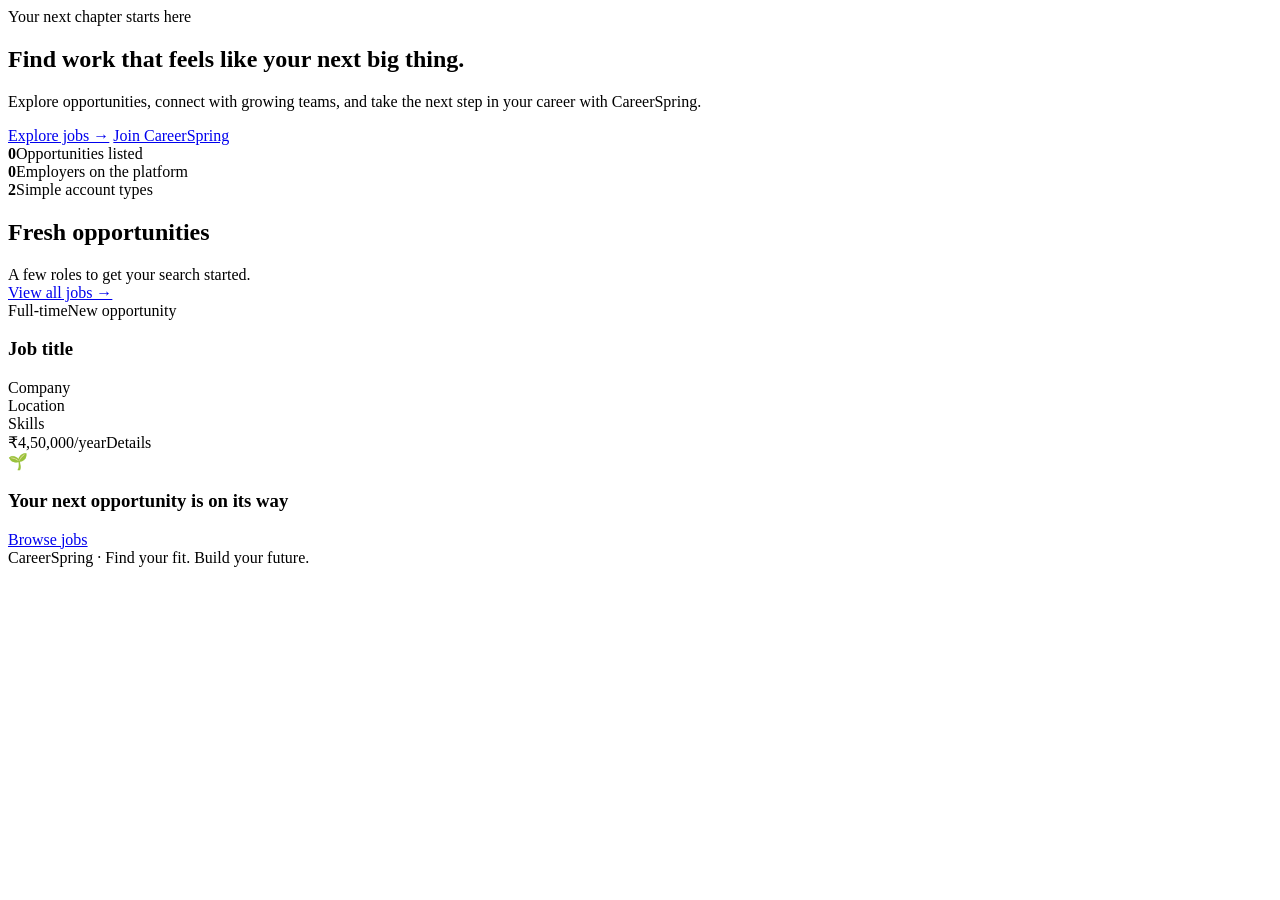
<file: src/main/resources/templates/index.html>
<!DOCTYPE html><html lang="en" xmlns:th="http://www.thymeleaf.org"><head><meta charset="UTF-8"><meta name="viewport" content="width=device-width,initial-scale=1"><title>CareerSpring | Find your next opportunity</title><link rel="stylesheet" th:href="@{/css/style.css}"></head><body><div th:replace="~{fragments/nav :: nav}"></div><main class="container"><section class="hero"><div class="eyebrow">Your next chapter starts here</div><h1>Find work that feels like your next big thing.</h1><p>Explore opportunities, connect with growing teams, and take the next step in your career with CareerSpring.</p><a class="btn btn-light" href="/jobs">Explore jobs →</a> <a class="btn btn-outline" href="/register">Join CareerSpring</a></section><div class="stats"><div class="stat"><strong th:text="${jobCount}">0</strong><span>Opportunities listed</span></div><div class="stat"><strong th:text="${employerCount}">0</strong><span>Employers on the platform</span></div><div class="stat"><strong>2</strong><span>Simple account types</span></div></div><div class="section-head"><div><h2>Fresh opportunities</h2><div class="muted">A few roles to get your search started.</div></div><a href="/jobs" class="btn btn-outline">View all jobs →</a></div><div class="job-grid" th:if="${!jobs.isEmpty()}"><article class="job-card" th:each="job : ${jobs}"><div class="chips"><span class="chip" th:text="${job.jobType}">Full-time</span><span class="chip chip-pink">New opportunity</span></div><h3 th:text="${job.title}">Job title</h3><div class="company" th:text="${job.company}">Company</div><div class="muted" th:text="'⌖ ' + ${job.location}">Location</div><div class="muted" th:text="${job.skills}">Skills</div><div class="bottom"><span class="salary" th:text="${job.salary != null && job.salary > 0 ? '₹' + #numbers.formatDecimal(job.salary,0,'COMMA',0,'POINT') + '/year' : 'Salary not listed'}">₹4,50,000/year</span><a class="btn btn-small" th:href="@{/jobs/{id}(id=${job.id})}">Details</a></div></article></div><div class="empty" th:if="${jobs.isEmpty()}"><div class="emoji">🌱</div><h3>Your next opportunity is on its way</h3><a href="/jobs" class="btn">Browse jobs</a></div></main><footer class="footer">CareerSpring · Find your fit. Build your future.</footer></body></html>
</file>
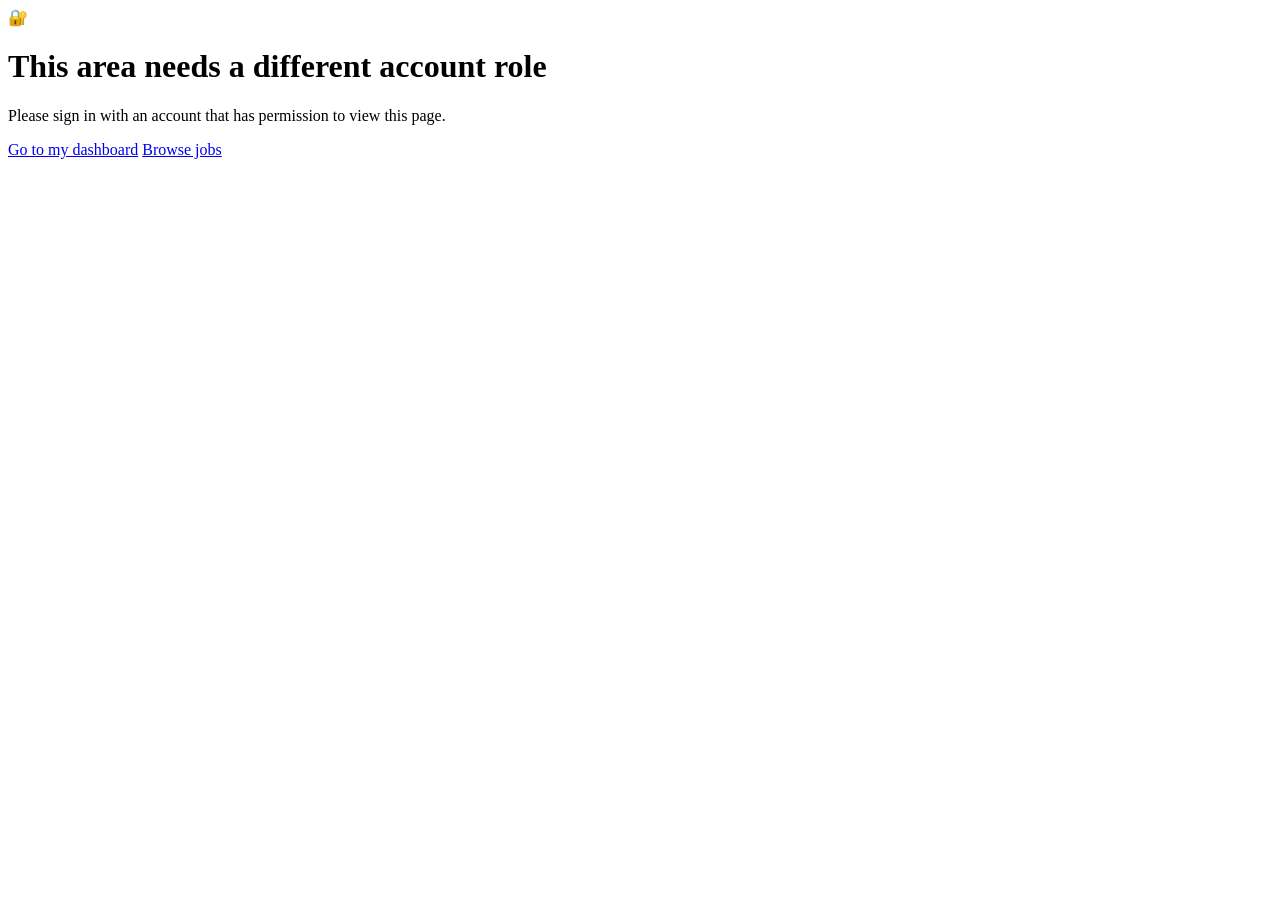
<file: src/main/resources/templates/access-denied.html>
<!DOCTYPE html><html lang="en" xmlns:th="http://www.thymeleaf.org"><head><meta charset="UTF-8"><meta name="viewport" content="width=device-width,initial-scale=1"><title>Access denied | CareerSpring</title><link rel="stylesheet" th:href="@{/css/style.css}"></head><body><div th:replace="~{fragments/nav :: nav}"></div><main class="container"><div class="empty"><div class="emoji">🔐</div><h1>This area needs a different account role</h1><p class="muted">Please sign in with an account that has permission to view this page.</p><a class="btn" href="/dashboard">Go to my dashboard</a> <a class="btn btn-outline" href="/jobs">Browse jobs</a></div></main></body></html>
</file>
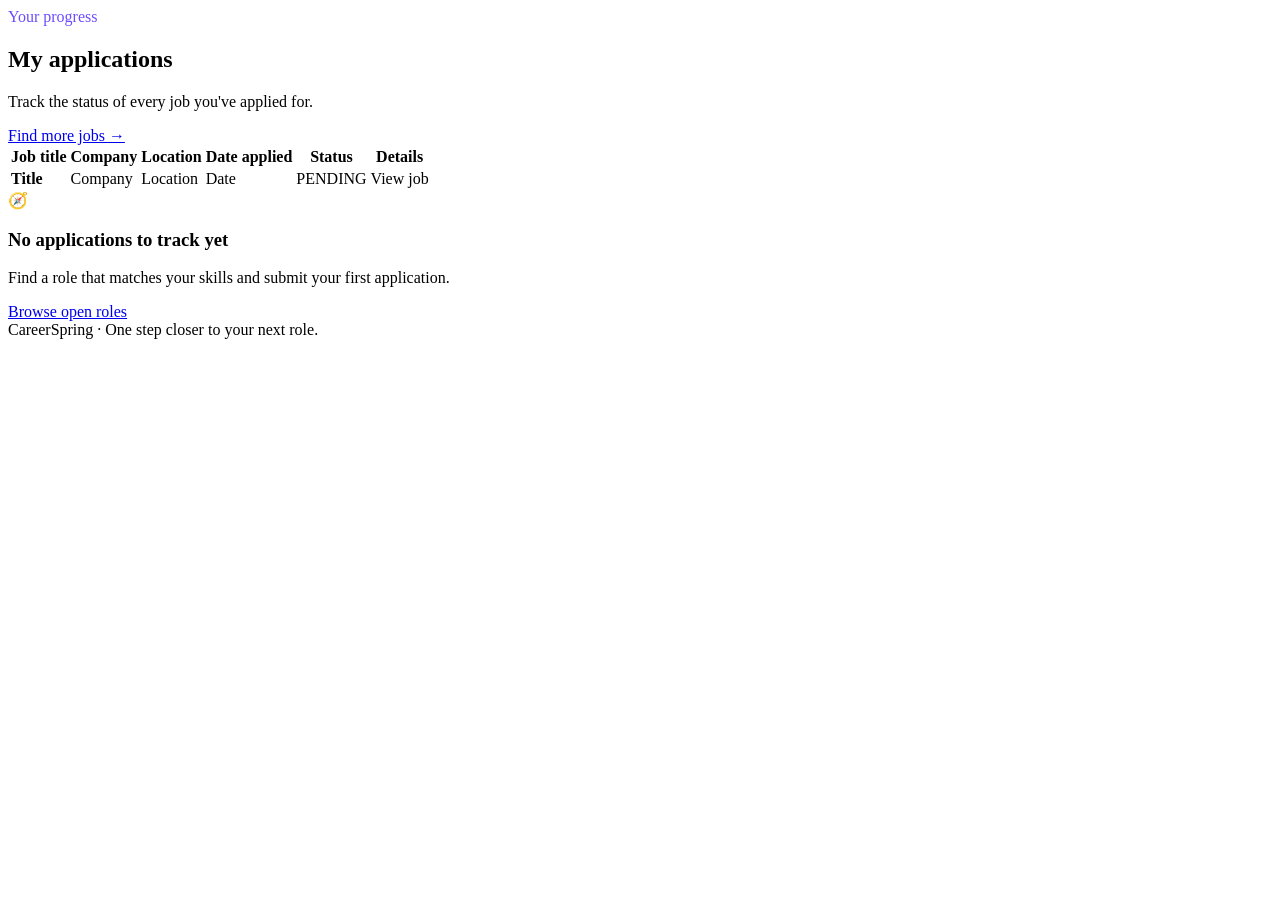
<file: src/main/resources/templates/applicant/applications.html>
<!DOCTYPE html><html lang="en" xmlns:th="http://www.thymeleaf.org"><head><meta charset="UTF-8"><meta name="viewport" content="width=device-width,initial-scale=1"><title>My applications | CareerSpring</title><link rel="stylesheet" th:href="@{/css/style.css}"></head><body><div th:replace="~{fragments/nav :: nav}"></div><main class="container"><div class="section-head"><div><div class="eyebrow" style="color:#6c4cff">Your progress</div><h2>My applications</h2><p class="muted">Track the status of every job you've applied for.</p></div><a href="/jobs" class="btn">Find more jobs →</a></div><div class="alert" th:if="${success}" th:text="${success}"></div><div class="table-wrap" th:if="${!applications.isEmpty()}"><table class="table"><thead><tr><th>Job title</th><th>Company</th><th>Location</th><th>Date applied</th><th>Status</th><th>Details</th></tr></thead><tbody><tr th:each="app : ${applications}"><td><strong th:text="${app.job.title}">Title</strong></td><td th:text="${app.job.company}">Company</td><td th:text="${app.job.location}">Location</td><td th:text="${#temporals.format(app.appliedAt,'dd MMM yyyy')}">Date</td><td><span class="status" th:classappend="${' status-' + app.status}" th:text="${app.status}">PENDING</span></td><td><a th:href="@{/jobs/{id}(id=${app.job.id})}">View job</a></td></tr></tbody></table></div><div class="empty" th:if="${applications.isEmpty()}"><div class="emoji">🧭</div><h3>No applications to track yet</h3><p class="muted">Find a role that matches your skills and submit your first application.</p><a href="/jobs" class="btn">Browse open roles</a></div></main><footer class="footer">CareerSpring · One step closer to your next role.</footer></body></html>
</file>
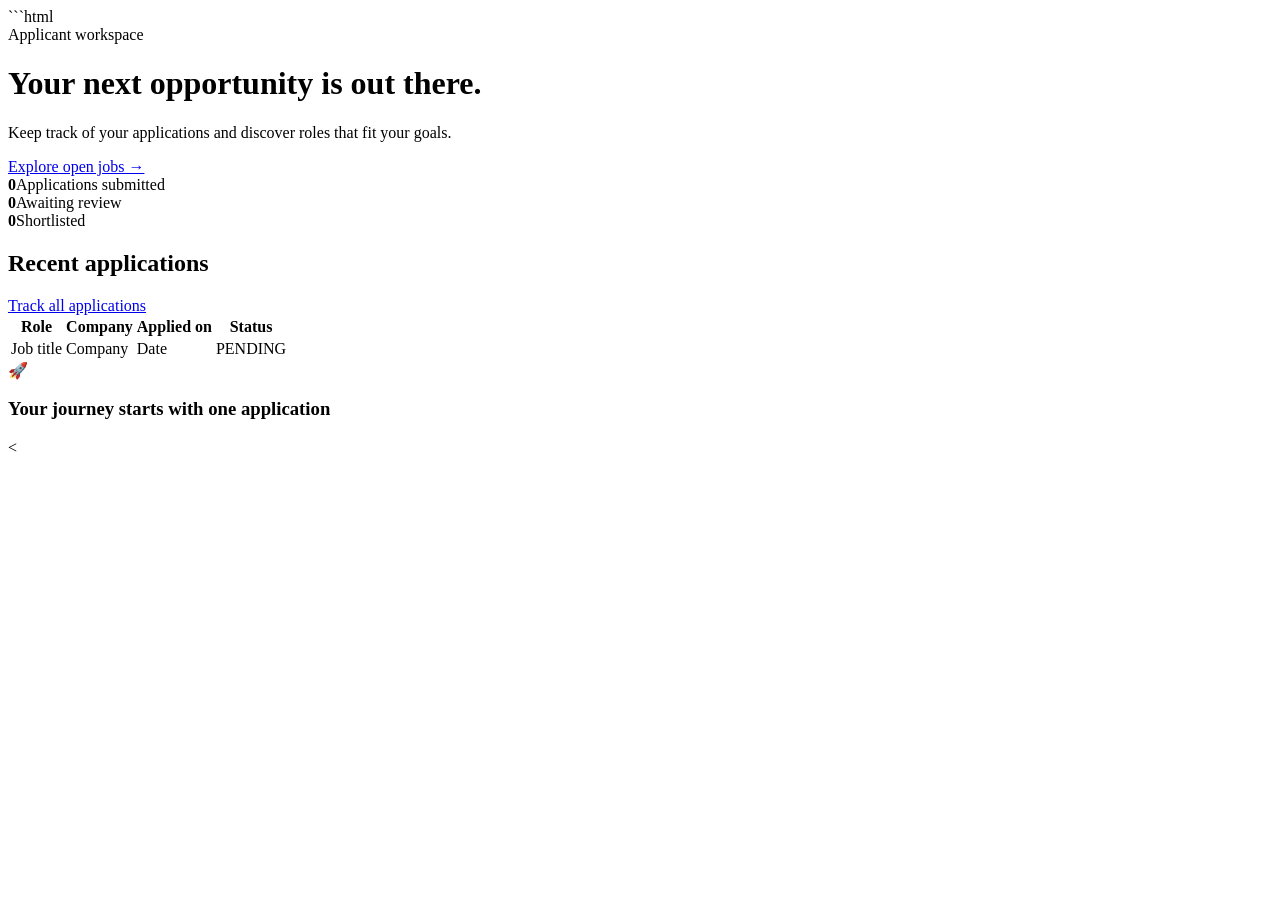
<file: src/main/resources/templates/applicant/dashboard.html>
```html
<!DOCTYPE html><html lang="en" xmlns:th="http://www.thymeleaf.org"><head><meta charset="UTF-8"><meta name="viewport" content="width=device-width,initial-scale=1"><title>Applicant dashboard | CareerSpring</title><link rel="stylesheet" th:href="@{/css/style.css}"></head><body><div th:replace="~{fragments/nav :: nav}"></div><main class="container"><div class="hero"><div class="eyebrow">Applicant workspace</div><h1>Your next opportunity is out there.</h1><p>Keep track of your applications and discover roles that fit your goals.</p><a class="btn btn-light" href="/jobs">Explore open jobs →</a></div><div class="stats"><div class="stat"><strong th:text="${myApplications.size()}">0</strong><span>Applications submitted</span></div><div class="stat"><strong th:text="${myApplications.?[status == 'PENDING'].size()}">0</strong><span>Awaiting review</span></div><div class="stat"><strong th:text="${myApplications.?[status == 'SHORTLISTED'].size()}">0</strong><span>Shortlisted</span></div></div><div class="section-head"><h2>Recent applications</h2><a href="/applicant/applications" class="btn btn-outline btn-small">Track all applications</a></div><div class="table-wrap" th:if="${!myApplications.isEmpty()}"><table class="table"><thead><tr><th>Role</th><th>Company</th><th>Applied on</th><th>Status</th></tr></thead><tbody><tr th:each="app : ${myApplications}"><td><a th:href="@{/jobs/{id}(id=${app.job.id})}" th:text="${app.job.title}">Job title</a></td><td th:text="${app.job.company}">Company</td><td th:text="${#temporals.format(app.appliedAt,'dd MMM yyyy')}">Date</td><td><span class="status" th:classappend="${' status-' + app.status}" th:text="${app.status}">PENDING</span></td></tr></tbody></table></div><div class="empty" th:if="${myApplications.isEmpty()}"><div class="emoji">🚀</div><h3>Your journey starts with one application</h3><
</file>
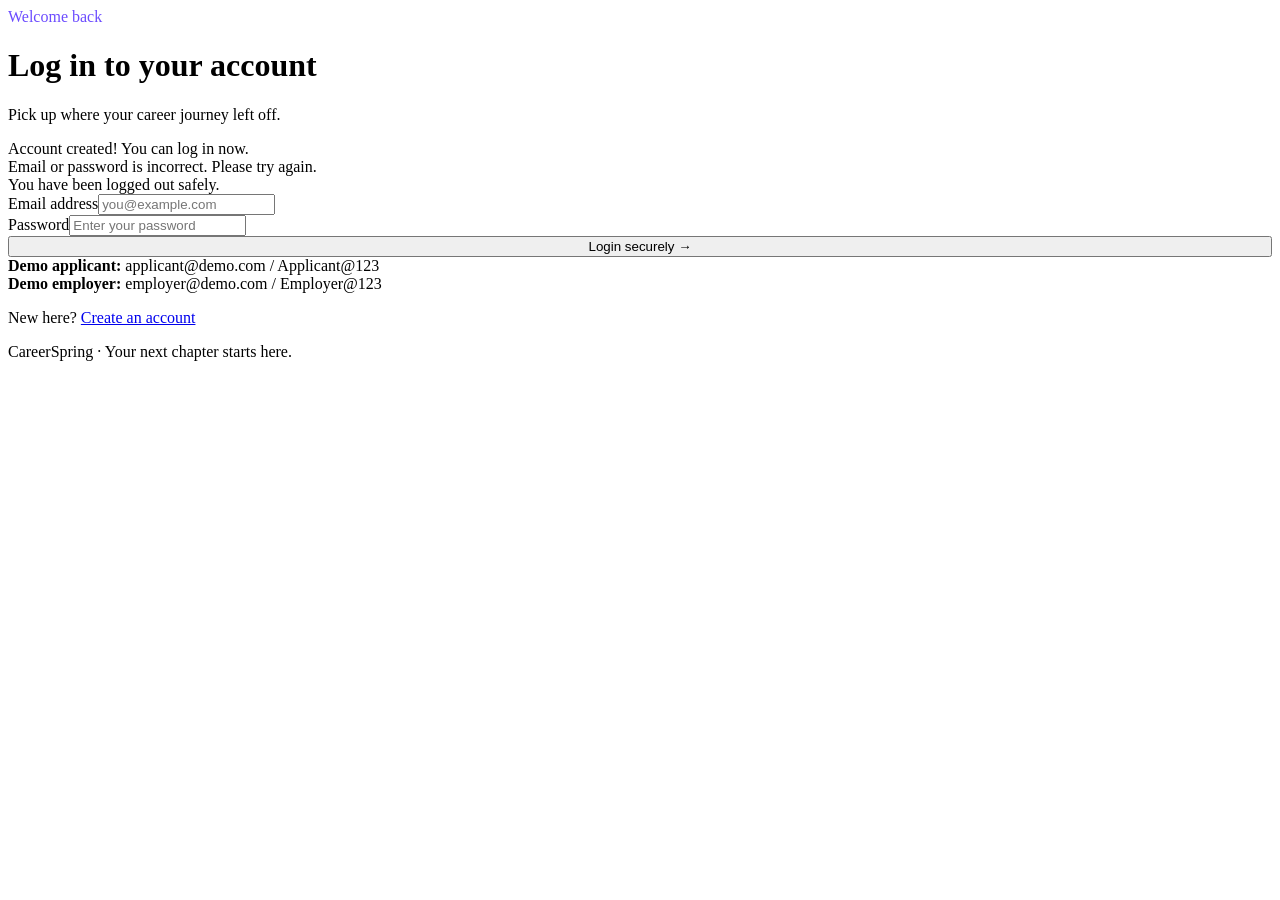
<file: src/main/resources/templates/auth/login.html>
<!DOCTYPE html><html lang="en" xmlns:th="http://www.thymeleaf.org"><head><meta charset="UTF-8"><meta name="viewport" content="width=device-width,initial-scale=1"><title>Login | CareerSpring</title><link rel="stylesheet" th:href="@{/css/style.css}"></head><body><div th:replace="~{fragments/nav :: nav}"></div><main class="container"><div class="form-card"><div class="eyebrow" style="color:#6c4cff">Welcome back</div><h1>Log in to your account</h1><p class="muted">Pick up where your career journey left off.</p><div class="alert" th:if="${param.registered}">Account created! You can log in now.</div><div class="alert alert-error" th:if="${param.error}">Email or password is incorrect. Please try again.</div><div class="alert" th:if="${param.logout}">You have been logged out safely.</div><form th:action="@{/login}" method="post"><div class="field"><label for="username">Email address</label><input id="username" name="username" type="email" placeholder="you@example.com" required></div><div class="field"><label for="password">Password</label><input id="password" name="password" type="password" placeholder="Enter your password" required></div><button class="btn" type="submit" style="width:100%">Login securely →</button></form><div class="auth-note"><strong>Demo applicant:</strong> applicant@demo.com / Applicant@123<br><strong>Demo employer:</strong> employer@demo.com / Employer@123</div><p class="muted">New here? <a href="/register">Create an account</a></p></div></main><footer class="footer">CareerSpring · Your next chapter starts here.</footer></body></html>
</file>
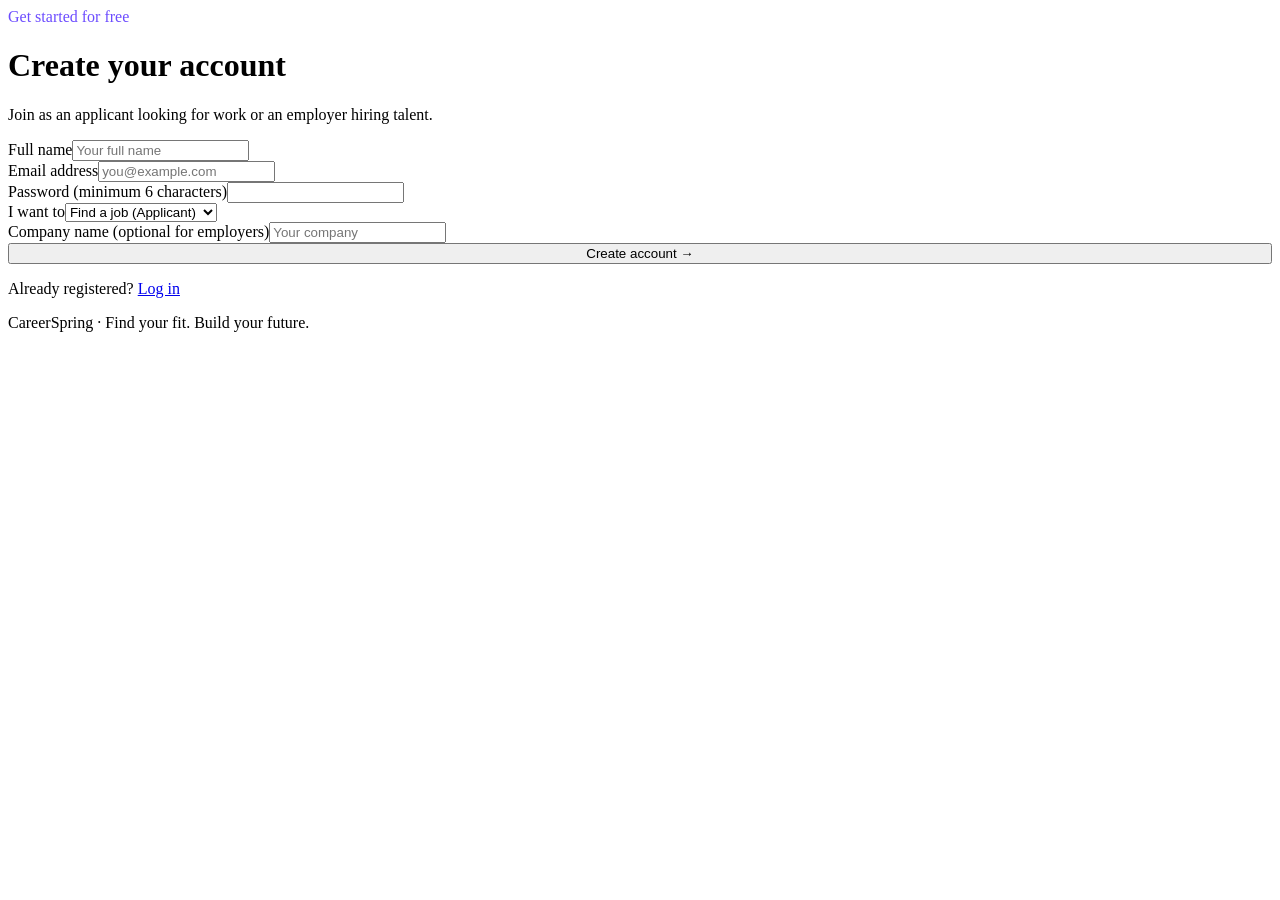
<file: src/main/resources/templates/auth/register.html>
<!DOCTYPE html><html lang="en" xmlns:th="http://www.thymeleaf.org"><head><meta charset="UTF-8"><meta name="viewport" content="width=device-width,initial-scale=1"><title>Create account | CareerSpring</title><link rel="stylesheet" th:href="@{/css/style.css}"></head><body><div th:replace="~{fragments/nav :: nav}"></div><main class="container"><div class="form-card"><div class="eyebrow" style="color:#6c4cff">Get started for free</div><h1>Create your account</h1><p class="muted">Join as an applicant looking for work or an employer hiring talent.</p><form th:action="@{/register}" th:object="${user}" method="post"><div class="field"><label for="fullName">Full name</label><input id="fullName" th:field="*{fullName}" placeholder="Your full name" required><div class="error" th:errors="*{fullName}"></div></div><div class="field"><label for="email">Email address</label><input id="email" type="email" th:field="*{email}" placeholder="you@example.com" required><div class="error" th:errors="*{email}"></div></div><div class="field"><label for="password">Password (minimum 6 characters)</label><input id="password" type="password" th:field="*{password}" minlength="6" required><div class="error" th:errors="*{password}"></div></div><div class="field"><label for="accountRole">I want to</label><select id="accountRole" name="accountRole"><option value="APPLICANT">Find a job (Applicant)</option><option value="EMPLOYER">Hire talent (Employer)</option></select></div><div class="field"><label for="companyName">Company name (optional for employers)</label><input id="companyName" th:field="*{companyName}" placeholder="Your company"></div><button class="btn" type="submit" style="width:100%">Create account →</button></form><p class="muted">Already registered? <a href="/login">Log in</a></p></div></main><footer class="footer">CareerSpring · Find your fit. Build your future.</footer></body></html>
</file>
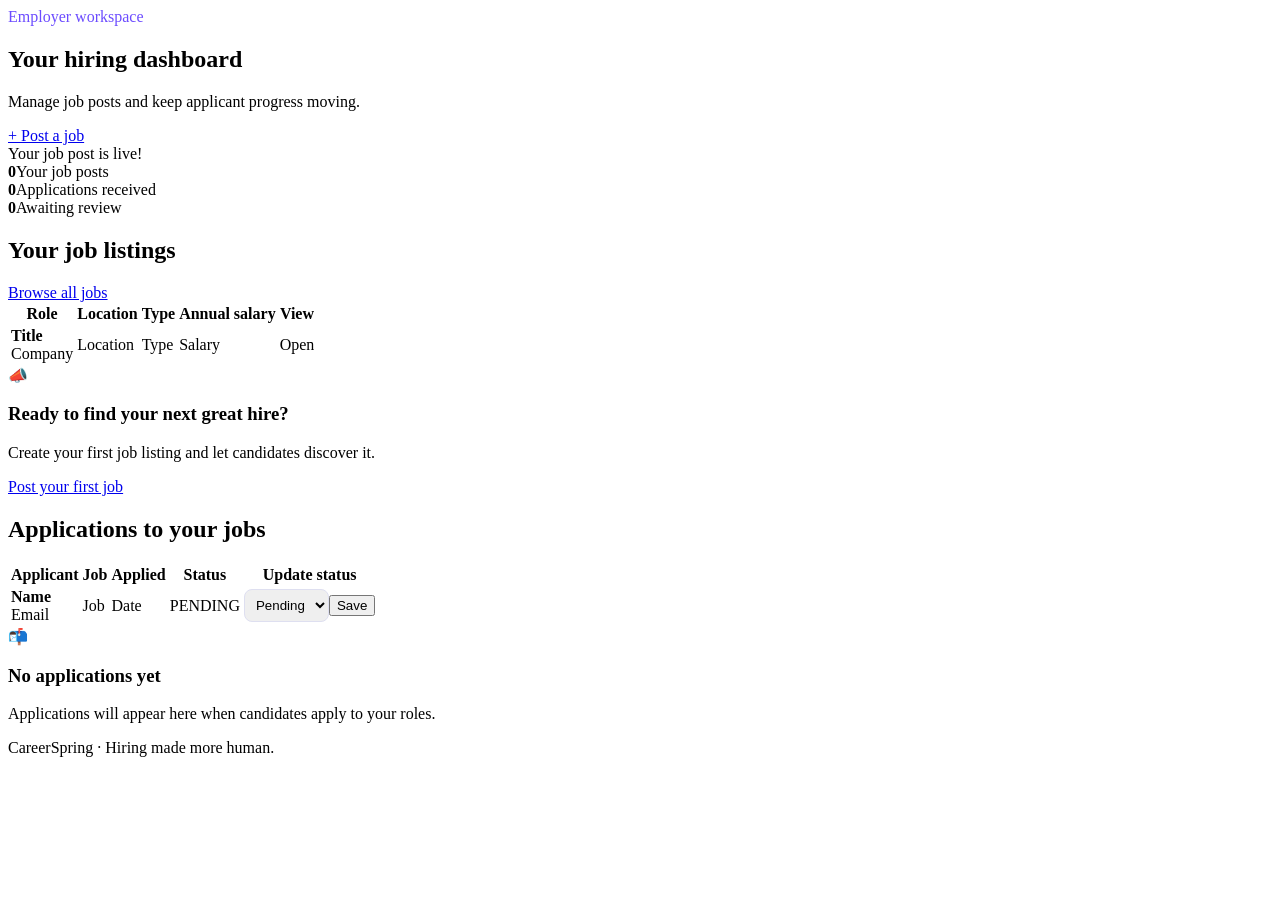
<file: src/main/resources/templates/employer/dashboard.html>
<!DOCTYPE html><html lang="en" xmlns:th="http://www.thymeleaf.org"><head><meta charset="UTF-8"><meta name="viewport" content="width=device-width,initial-scale=1"><title>Employer dashboard | CareerSpring</title><link rel="stylesheet" th:href="@{/css/style.css}"></head><body><div th:replace="~{fragments/nav :: nav}"></div><main class="container"><div class="section-head"><div><div class="eyebrow" style="color:#6c4cff">Employer workspace</div><h2>Your hiring dashboard</h2><p class="muted">Manage job posts and keep applicant progress moving.</p></div><a href="/employer/jobs/new" class="btn">+ Post a job</a></div><div class="alert" th:if="${param.posted}">Your job post is live!</div><div class="alert" th:if="${success}" th:text="${success}"></div><div class="alert alert-error" th:if="${error}" th:text="${error}"></div><div class="stats"><div class="stat"><strong th:text="${myJobs.size()}">0</strong><span>Your job posts</span></div><div class="stat"><strong th:text="${applications.size()}">0</strong><span>Applications received</span></div><div class="stat"><strong th:text="${applications.?[status == 'PENDING'].size()}">0</strong><span>Awaiting review</span></div></div><div class="section-head"><h2>Your job listings</h2><a href="/jobs" class="btn btn-outline btn-small">Browse all jobs</a></div><div class="table-wrap" th:if="${!myJobs.isEmpty()}"><table class="table"><thead><tr><th>Role</th><th>Location</th><th>Type</th><th>Annual salary</th><th>View</th></tr></thead><tbody><tr th:each="job : ${myJobs}"><td><strong th:text="${job.title}">Title</strong><br><span class="muted" th:text="${job.company}">Company</span></td><td th:text="${job.location}">Location</td><td th:text="${job.jobType}">Type</td><td th:text="${job.salary != null && job.salary > 0 ? '₹' + #numbers.formatDecimal(job.salary,0,'COMMA',0,'POINT') : 'Not listed'}">Salary</td><td><a th:href="@{/jobs/{id}(id=${job.id})}">Open</a></td></tr></tbody></table></div><div class="empty" th:if="${myJobs.isEmpty()}"><div class="emoji">📣</div><h3>Ready to find your next great hire?</h3><p class="muted">Create your first job listing and let candidates discover it.</p><a href="/employer/jobs/new" class="btn">Post your first job</a></div><div class="section-head"><h2>Applications to your jobs</h2></div><div class="table-wrap" th:if="${!applications.isEmpty()}"><table class="table"><thead><tr><th>Applicant</th><th>Job</th><th>Applied</th><th>Status</th><th>Update status</th></tr></thead><tbody><tr th:each="app : ${applications}"><td><strong th:text="${app.applicant.fullName}">Name</strong><br><span class="muted" th:text="${app.applicant.email}">Email</span></td><td th:text="${app.job.title}">Job</td><td th:text="${#temporals.format(app.appliedAt,'dd MMM yyyy')}">Date</td><td><span class="status" th:classappend="${' status-' + app.status}" th:text="${app.status}">PENDING</span></td><td><form class="inline-form" th:action="@{/employer/applications/{id}/status(id=${app.id})}" method="post"><select name="status" style="padding:7px;border:1px solid #dedff0;border-radius:8px"><option value="PENDING" th:selected="${app.status == 'PENDING'}">Pending</option><option value="SHORTLISTED" th:selected="${app.status == 'SHORTLISTED'}">Shortlist</option><option value="HIRED" th:selected="${app.status == 'HIRED'}">Hired</option><option value="REJECTED" th:selected="${app.status == 'REJECTED'}">Reject</option></select><button class="btn btn-small" type="submit">Save</button></form></td></tr></tbody></table></div><div class="empty" th:if="${applications.isEmpty()}"><div class="emoji">📬</div><h3>No applications yet</h3><p class="muted">Applications will appear here when candidates apply to your roles.</p></div></main><footer class="footer">CareerSpring · Hiring made more human.</footer></body></html>
</file>
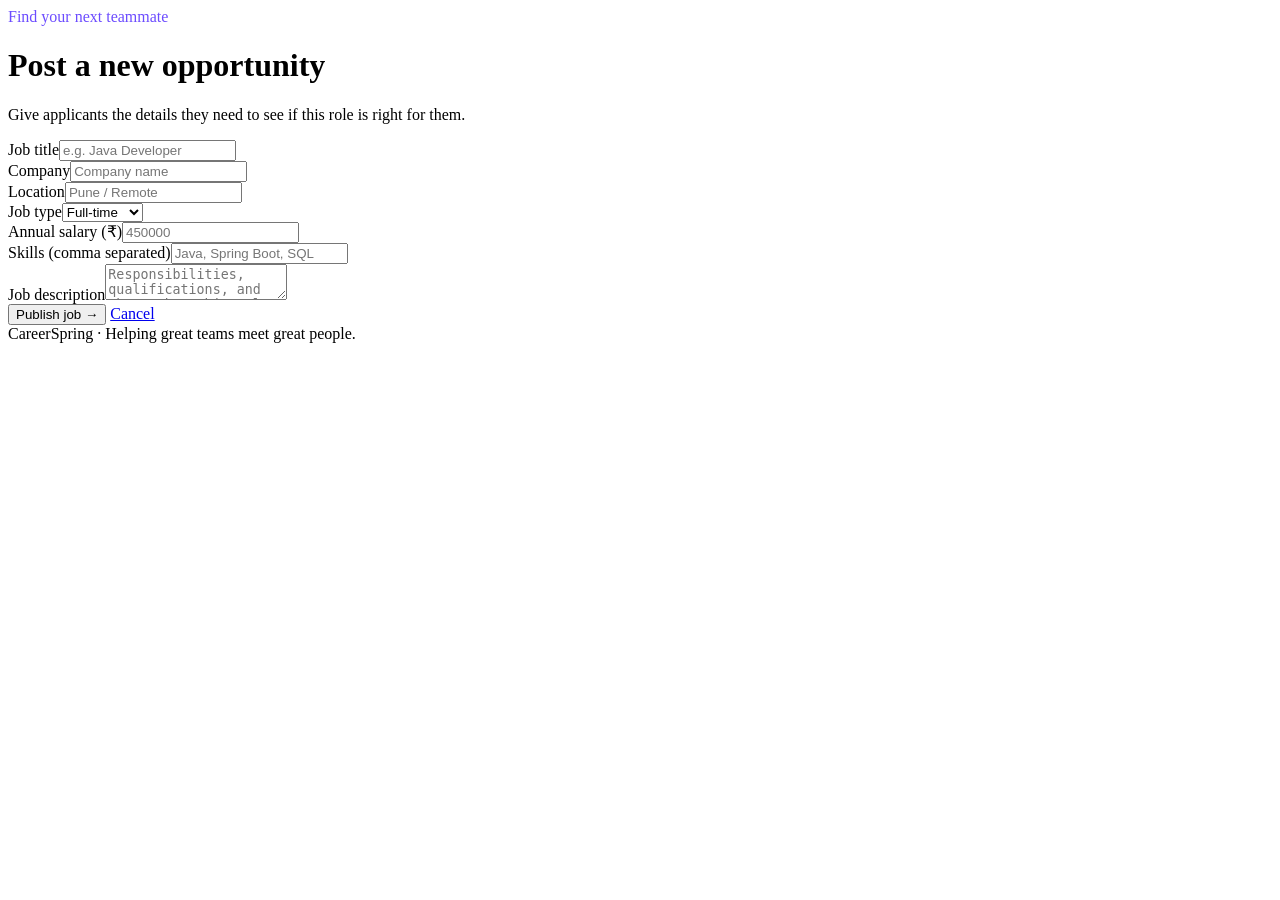
<file: src/main/resources/templates/employer/job-form.html>
<!DOCTYPE html><html lang="en" xmlns:th="http://www.thymeleaf.org"><head><meta charset="UTF-8"><meta name="viewport" content="width=device-width,initial-scale=1"><title>Post a job | CareerSpring</title><link rel="stylesheet" th:href="@{/css/style.css}"></head><body><div th:replace="~{fragments/nav :: nav}"></div><main class="container"><div class="form-card"><div class="eyebrow" style="color:#6c4cff">Find your next teammate</div><h1>Post a new opportunity</h1><p class="muted">Give applicants the details they need to see if this role is right for them.</p><form th:action="@{/employer/jobs}" th:object="${job}" method="post"><div class="field"><label for="title">Job title</label><input id="title" th:field="*{title}" placeholder="e.g. Java Developer" required><div class="error" th:errors="*{title}"></div></div><div class="two-col"><div class="field"><label for="company">Company</label><input id="company" th:field="*{company}" placeholder="Company name" required><div class="error" th:errors="*{company}"></div></div><div class="field"><label for="location">Location</label><input id="location" th:field="*{location}" placeholder="Pune / Remote" required><div class="error" th:errors="*{location}"></div></div></div><div class="two-col"><div class="field"><label for="jobType">Job type</label><select id="jobType" th:field="*{jobType}" required><option value="Full-time">Full-time</option><option value="Part-time">Part-time</option><option value="Internship">Internship</option><option value="Contract">Contract</option></select></div><div class="field"><label for="salary">Annual salary (₹)</label><input id="salary" type="number" min="0" step="1000" th:field="*{salary}" placeholder="450000"><div class="error" th:errors="*{salary}"></div></div></div><div class="field"><label for="skills">Skills (comma separated)</label><input id="skills" th:field="*{skills}" placeholder="Java, Spring Boot, SQL"></div><div class="field"><label for="description">Job description</label><textarea id="description" th:field="*{description}" placeholder="Responsibilities, qualifications, and what makes this role exciting..." required></textarea><div class="error" th:errors="*{description}"></div></div><button class="btn" type="submit">Publish job →</button> <a href="/employer/dashboard" class="btn btn-outline">Cancel</a></form></div></main><footer class="footer">CareerSpring · Helping great teams meet great people.</footer></body></html>
</file>
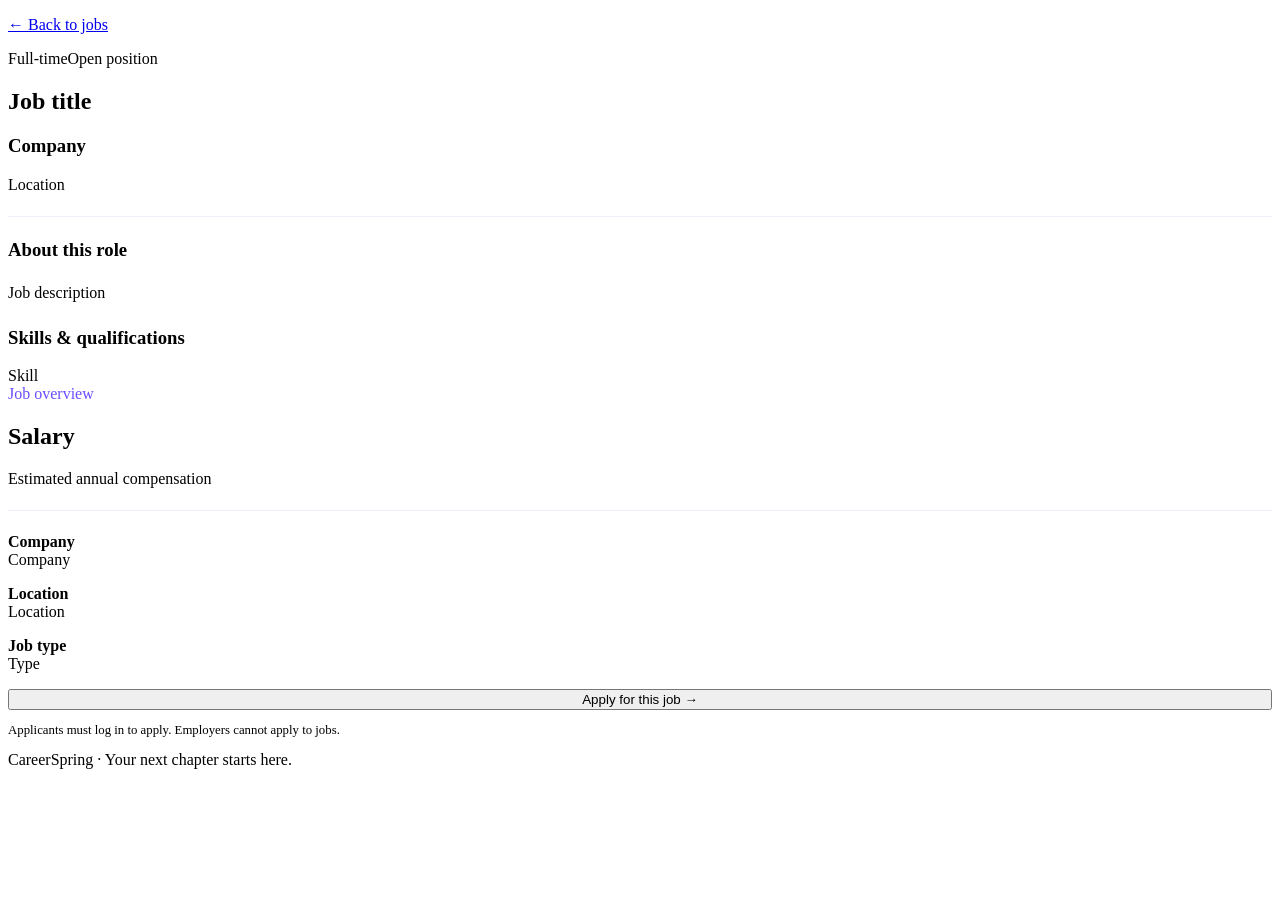
<file: src/main/resources/templates/jobs/detail.html>
<!DOCTYPE html><html lang="en" xmlns:th="http://www.thymeleaf.org"><head><meta charset="UTF-8"><meta name="viewport" content="width=device-width,initial-scale=1"><title th:text="${job.title} + ' | CareerSpring'">Job details</title><link rel="stylesheet" th:href="@{/css/style.css}"></head><body><div th:replace="~{fragments/nav :: nav}"></div><main class="container"><p><a href="/jobs">← Back to jobs</a></p><div class="alert" th:if="${success}" th:text="${success}"></div><div class="alert alert-error" th:if="${error}" th:text="${error}"></div><div class="detail-layout"><section class="panel"><div class="chips"><span class="chip" th:text="${job.jobType}">Full-time</span><span class="chip chip-pink">Open position</span></div><h1 th:text="${job.title}">Job title</h1><h3 class="company" th:text="${job.company}">Company</h3><p class="muted" th:text="'⌖ ' + ${job.location}">Location</p><hr style="border:0;border-top:1px solid #eeeef8;margin:22px 0"><h3>About this role</h3><p style="line-height:1.8;white-space:pre-line" th:text="${job.description}">Job description</p><h3>Skills &amp; qualifications</h3><div class="chips"><span class="chip chip-blue" th:each="skill : ${#strings.arraySplit(job.skills == null ? '' : job.skills, ',')}" th:text="${skill}">Skill</span></div></section><aside class="panel"><div class="eyebrow" style="color:#6c4cff">Job overview</div><h2 th:text="${job.salary != null && job.salary > 0 ? '₹' + #numbers.formatDecimal(job.salary,0,'COMMA',0,'POINT') + '/year' : 'Salary not listed'}">Salary</h2><p class="muted">Estimated annual compensation</p><hr style="border:0;border-top:1px solid #eeeef8;margin:22px 0"><p><strong>Company</strong><br><span class="muted" th:text="${job.company}">Company</span></p><p><strong>Location</strong><br><span class="muted" th:text="${job.location}">Location</span></p><p><strong>Job type</strong><br><span class="muted" th:text="${job.jobType}">Type</span></p><form th:action="@{/jobs/{id}/apply(id=${job.id})}" method="post"><button type="submit" class="btn" style="width:100%">Apply for this job →</button></form><p class="muted" style="font-size:.8rem">Applicants must log in to apply. Employers cannot apply to jobs.</p></aside></div></main><footer class="footer">CareerSpring · Your next chapter starts here.</footer></body></html>
</file>
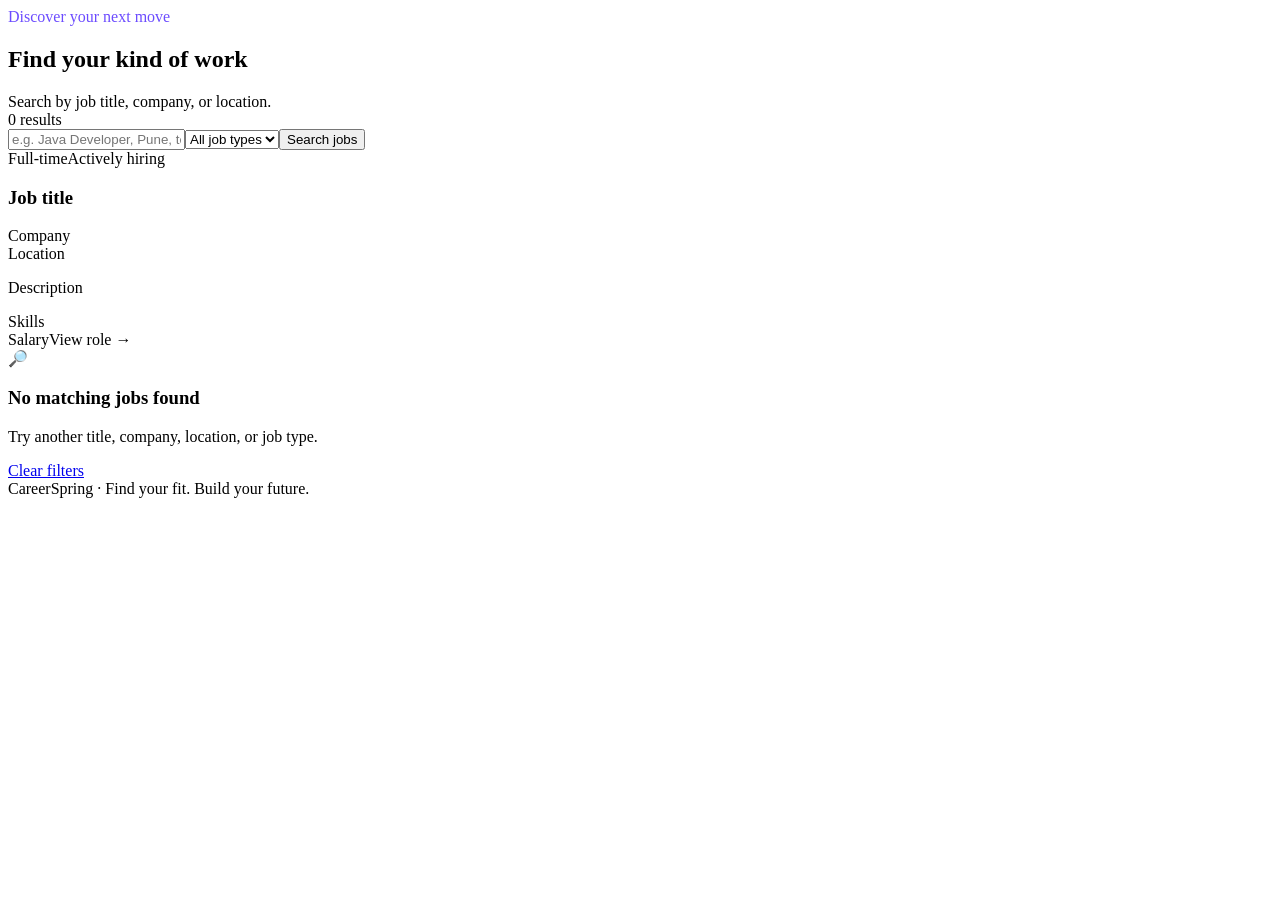
<file: src/main/resources/templates/jobs/list.html>
<!DOCTYPE html><html lang="en" xmlns:th="http://www.thymeleaf.org"><head><meta charset="UTF-8"><meta name="viewport" content="width=device-width,initial-scale=1"><title>Find jobs | CareerSpring</title><link rel="stylesheet" th:href="@{/css/style.css}"></head><body><div th:replace="~{fragments/nav :: nav}"></div><main class="container"><div class="section-head"><div><div class="eyebrow" style="color:#6c4cff">Discover your next move</div><h2>Find your kind of work</h2><div class="muted">Search by job title, company, or location.</div></div><span class="chip" th:text="${jobs.size()} + ' results'">0 results</span></div><form class="searchbar" action="/jobs" method="get"><input type="text" name="keyword" th:value="${keyword}" placeholder="e.g. Java Developer, Pune, testing"><select name="type"><option value="">All job types</option><option value="Full-time" th:selected="${type == 'Full-time'}">Full-time</option><option value="Part-time" th:selected="${type == 'Part-time'}">Part-time</option><option value="Internship" th:selected="${type == 'Internship'}">Internship</option><option value="Contract" th:selected="${type == 'Contract'}">Contract</option></select><button class="btn" type="submit">Search jobs</button></form><div class="job-grid" th:if="${!jobs.isEmpty()}"><article class="job-card" th:each="job : ${jobs}"><div class="chips"><span class="chip" th:text="${job.jobType}">Full-time</span><span class="chip chip-blue">Actively hiring</span></div><h3 th:text="${job.title}">Job title</h3><div class="company" th:text="${job.company}">Company</div><div class="muted" th:text="'⌖ ' + ${job.location}">Location</div><p class="muted" th:text="${#strings.abbreviate(job.description,115)}">Description</p><div class="muted" th:text="'Skills: ' + ${job.skills}">Skills</div><div class="bottom"><span class="salary" th:text="${job.salary != null && job.salary > 0 ? '₹' + #numbers.formatDecimal(job.salary,0,'COMMA',0,'POINT') + '/year' : 'Salary not listed'}">Salary</span><a class="btn btn-small" th:href="@{/jobs/{id}(id=${job.id})}">View role →</a></div></article></div><div class="empty" th:if="${jobs.isEmpty()}"><div class="emoji">🔎</div><h3>No matching jobs found</h3><p class="muted">Try another title, company, location, or job type.</p><a href="/jobs" class="btn btn-outline">Clear filters</a></div></main><footer class="footer">CareerSpring · Find your fit. Build your future.</footer></body></html>
</file>
